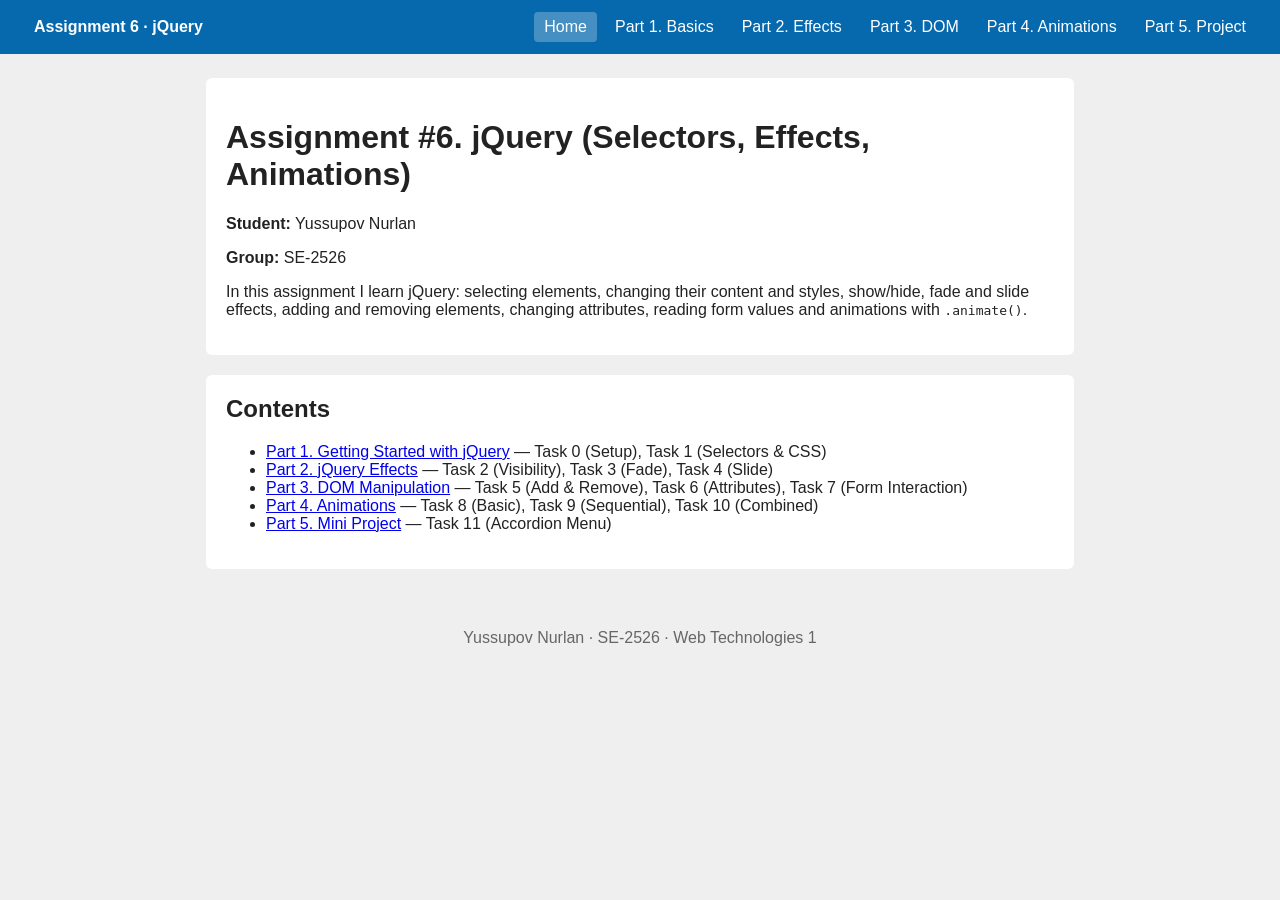
<file: index.html>
<!DOCTYPE html>
<html lang="en">
<head>
  <meta charset="UTF-8">
  <meta name="viewport" content="width=device-width, initial-scale=1.0">
  <title>Assignment 6 · jQuery</title>
  <link rel="stylesheet" href="css/style.css">
</head>
<body>
  <nav class="navbar">
    <a class="brand" href="index.html">Assignment 6 · jQuery</a>
    <a href="index.html" class="active">Home</a>
    <a href="part1.html">Part 1. Basics</a>
    <a href="part2.html">Part 2. Effects</a>
    <a href="part3.html">Part 3. DOM</a>
    <a href="part4.html">Part 4. Animations</a>
    <a href="part5.html">Part 5. Project</a>
  </nav>

  <main>
    <div class="task">
      <h1>Assignment #6. jQuery (Selectors, Effects, Animations)</h1>
      <p><strong>Student:</strong> Yussupov Nurlan</p>
      <p><strong>Group:</strong> SE-2526</p>
      <p>
        In this assignment I learn jQuery: selecting elements, changing their
        content and styles, show/hide, fade and slide effects, adding and removing
        elements, changing attributes, reading form values and animations with
        <code>.animate()</code>.
      </p>
    </div>

    <div class="task">
      <h2>Contents</h2>
      <ul>
        <li><a href="part1.html">Part 1. Getting Started with jQuery</a> — Task 0 (Setup), Task 1 (Selectors &amp; CSS)</li>
        <li><a href="part2.html">Part 2. jQuery Effects</a> — Task 2 (Visibility), Task 3 (Fade), Task 4 (Slide)</li>
        <li><a href="part3.html">Part 3. DOM Manipulation</a> — Task 5 (Add &amp; Remove), Task 6 (Attributes), Task 7 (Form Interaction)</li>
        <li><a href="part4.html">Part 4. Animations</a> — Task 8 (Basic), Task 9 (Sequential), Task 10 (Combined)</li>
        <li><a href="part5.html">Part 5. Mini Project</a> — Task 11 (Accordion Menu)</li>
      </ul>
    </div>
  </main>

  <footer>Yussupov Nurlan · SE-2526 · Web Technologies 1</footer>
</body>
</html>
</file>
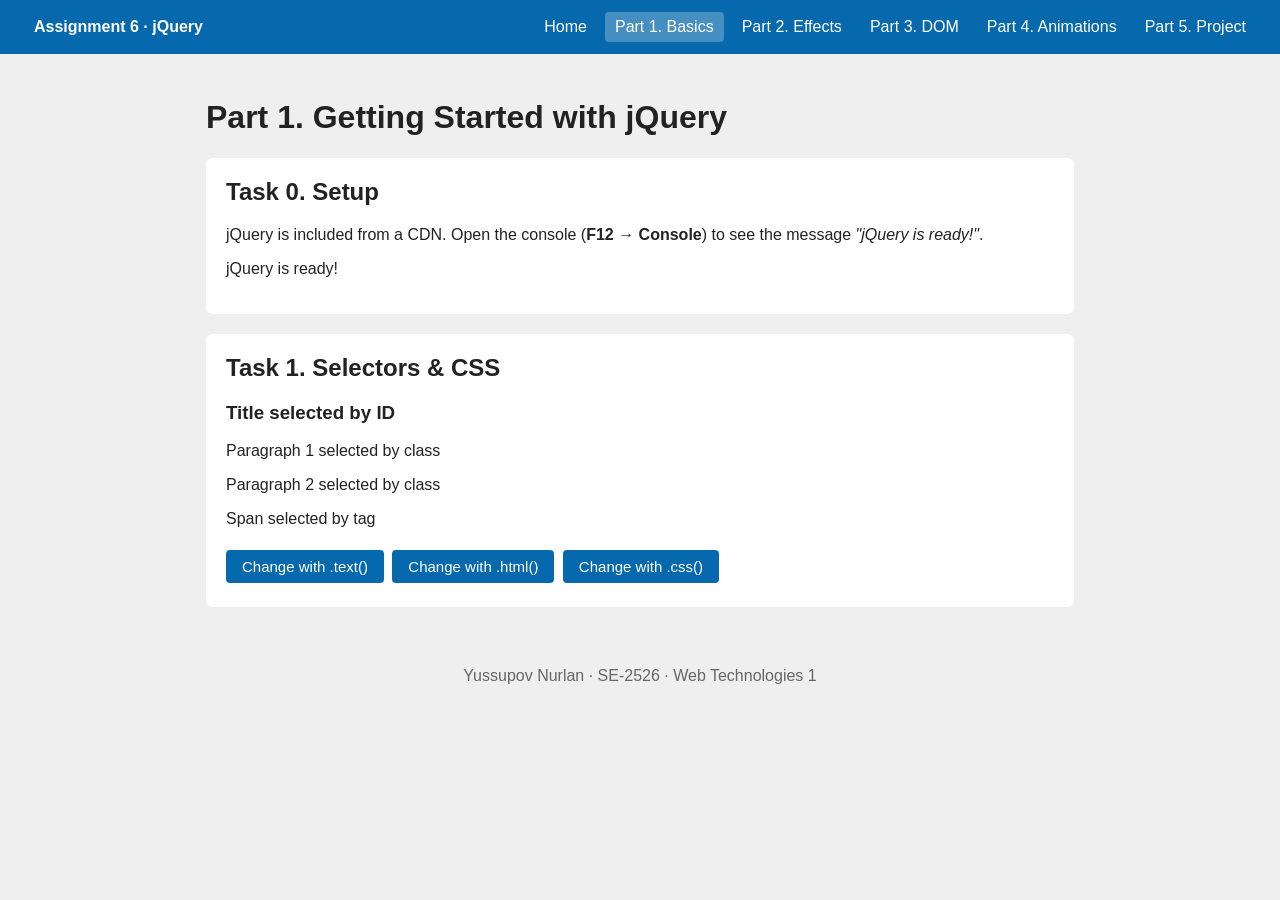
<file: part1.html>
<!DOCTYPE html>
<html lang="en">
<head>
  <meta charset="UTF-8">
  <meta name="viewport" content="width=device-width, initial-scale=1.0">
  <title>Part 1 · jQuery Basics</title>
  <link rel="stylesheet" href="css/style.css">
</head>
<body>
  <nav class="navbar">
    <a class="brand" href="index.html">Assignment 6 · jQuery</a>
    <a href="index.html">Home</a>
    <a href="part1.html" class="active">Part 1. Basics</a>
    <a href="part2.html">Part 2. Effects</a>
    <a href="part3.html">Part 3. DOM</a>
    <a href="part4.html">Part 4. Animations</a>
    <a href="part5.html">Part 5. Project</a>
  </nav>

  <main>
    <h1>Part 1. Getting Started with jQuery</h1>

    <div class="task">
      <h2>Task 0. Setup</h2>
      <p>jQuery is included from a CDN. Open the console (<strong>F12 → Console</strong>)
        to see the message <em>"jQuery is ready!"</em>.</p>
      <p id="status">Waiting for jQuery...</p>
    </div>

    <div class="task">
      <h2>Task 1. Selectors &amp; CSS</h2>
      <h3 id="title">Title selected by ID</h3>
      <p class="info">Paragraph 1 selected by class</p>
      <p class="info">Paragraph 2 selected by class</p>
      <span>Span selected by tag</span>
      <br><br>
      <button id="textBtn">Change with .text()</button>
      <button id="htmlBtn">Change with .html()</button>
      <button id="cssBtn">Change with .css()</button>
    </div>
  </main>

  <footer>Yussupov Nurlan · SE-2526 · Web Technologies 1</footer>

  <!-- jQuery from CDN -->
  <script src="https://code.jquery.com/jquery-3.7.1.min.js"></script>
  <script src="js/part1.js"></script>
</body>
</html>
</file>
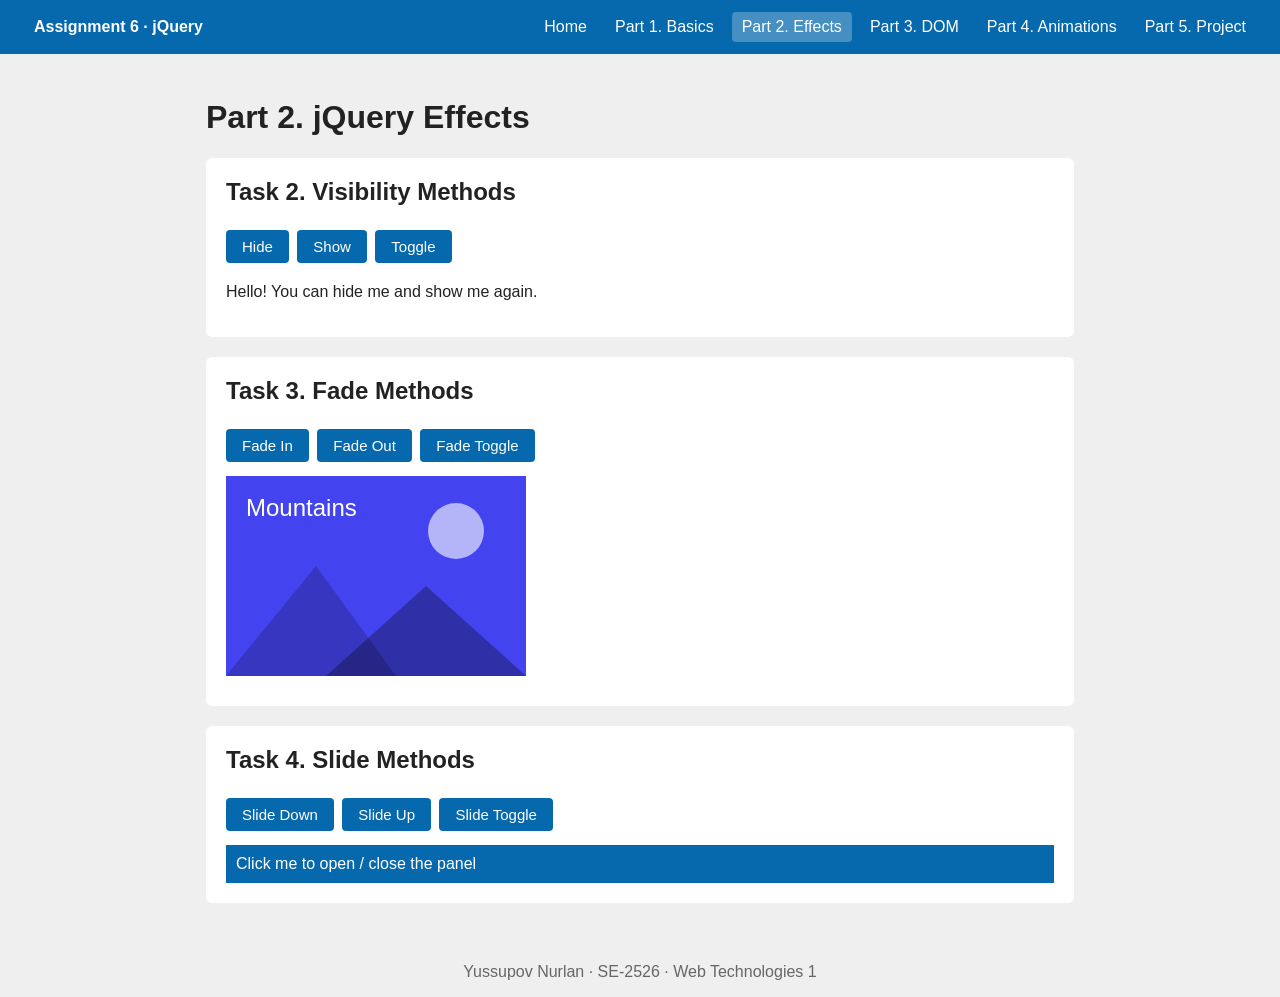
<file: part2.html>
<!DOCTYPE html>
<html lang="en">
<head>
  <meta charset="UTF-8">
  <meta name="viewport" content="width=device-width, initial-scale=1.0">
  <title>Part 2 · jQuery Effects</title>
  <link rel="stylesheet" href="css/style.css">
</head>
<body>
  <nav class="navbar">
    <a class="brand" href="index.html">Assignment 6 · jQuery</a>
    <a href="index.html">Home</a>
    <a href="part1.html">Part 1. Basics</a>
    <a href="part2.html" class="active">Part 2. Effects</a>
    <a href="part3.html">Part 3. DOM</a>
    <a href="part4.html">Part 4. Animations</a>
    <a href="part5.html">Part 5. Project</a>
  </nav>

  <main>
    <h1>Part 2. jQuery Effects</h1>

    <div class="task">
      <h2>Task 2. Visibility Methods</h2>
      <button id="hideBtn">Hide</button>
      <button id="showBtn">Show</button>
      <button id="toggleBtn">Toggle</button>
      <p id="myText">Hello! You can hide me and show me again.</p>
    </div>

    <div class="task">
      <h2>Task 3. Fade Methods</h2>
      <button id="fadeInBtn">Fade In</button>
      <button id="fadeOutBtn">Fade Out</button>
      <button id="fadeToggleBtn">Fade Toggle</button>
      <div class="img-box">
        <img id="photo" src="images/mountains.svg" alt="Mountains">
      </div>
    </div>

    <div class="task">
      <h2>Task 4. Slide Methods</h2>
      <button id="slideDownBtn">Slide Down</button>
      <button id="slideUpBtn">Slide Up</button>
      <button id="slideToggleBtn">Slide Toggle</button>
      <div id="panelTitle">Click me to open / close the panel</div>
      <div id="panel">
        This is a collapsible panel. It opens with <code>.slideDown()</code>,
        closes with <code>.slideUp()</code> and switches with <code>.slideToggle()</code>.
      </div>
    </div>
  </main>

  <footer>Yussupov Nurlan · SE-2526 · Web Technologies 1</footer>

  <script src="https://code.jquery.com/jquery-3.7.1.min.js"></script>
  <script src="js/part2.js"></script>
</body>
</html>
</file>
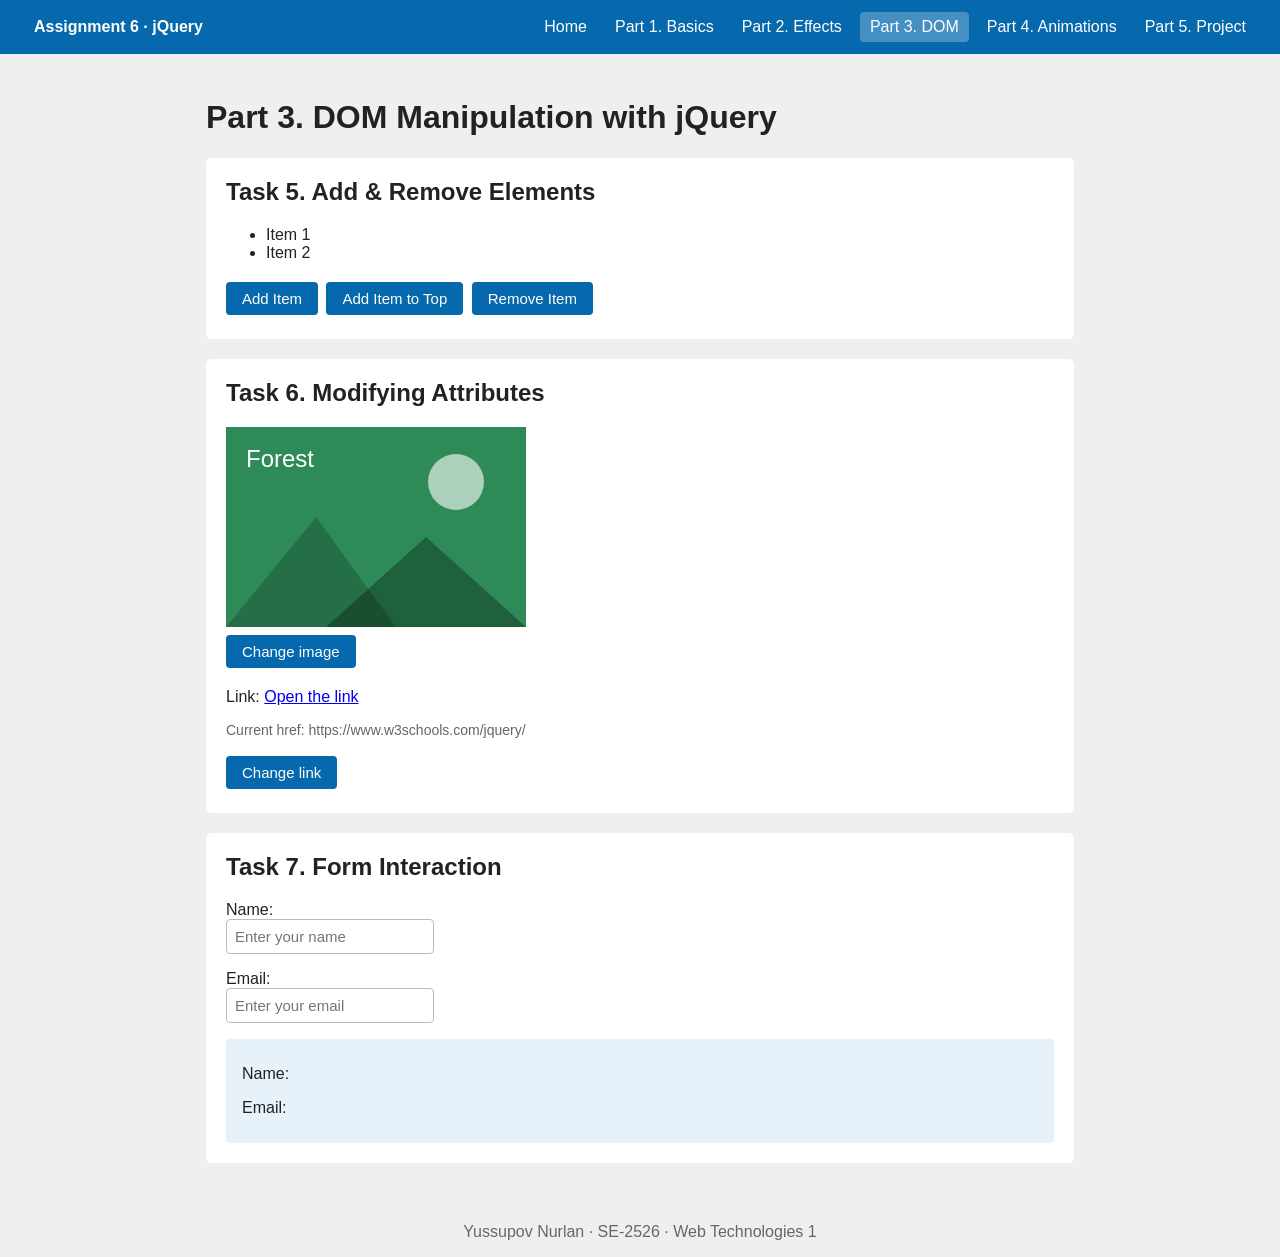
<file: part3.html>
<!DOCTYPE html>
<html lang="en">
<head>
  <meta charset="UTF-8">
  <meta name="viewport" content="width=device-width, initial-scale=1.0">
  <title>Part 3 · DOM Manipulation</title>
  <link rel="stylesheet" href="css/style.css">
</head>
<body>
  <nav class="navbar">
    <a class="brand" href="index.html">Assignment 6 · jQuery</a>
    <a href="index.html">Home</a>
    <a href="part1.html">Part 1. Basics</a>
    <a href="part2.html">Part 2. Effects</a>
    <a href="part3.html" class="active">Part 3. DOM</a>
    <a href="part4.html">Part 4. Animations</a>
    <a href="part5.html">Part 5. Project</a>
  </nav>

  <main>
    <h1>Part 3. DOM Manipulation with jQuery</h1>

    <div class="task">
      <h2>Task 5. Add &amp; Remove Elements</h2>
      <ul id="myList">
        <li>Item 1</li>
        <li>Item 2</li>
      </ul>
      <button id="addBtn">Add Item</button>
      <button id="addTopBtn">Add Item to Top</button>
      <button id="removeBtn">Remove Item</button>
    </div>

    <div class="task">
      <h2>Task 6. Modifying Attributes</h2>
      <img id="changeImg" src="images/forest.svg" alt="Forest">
      <br>
      <button id="imgBtn">Change image</button>
      <p>Link: <a id="myLink" href="https://www.w3schools.com/jquery/" target="_blank">Open the link</a></p>
      <p class="hint">Current href: <span id="hrefText">https://www.w3schools.com/jquery/</span></p>
      <button id="linkBtn">Change link</button>
    </div>

    <div class="task">
      <h2>Task 7. Form Interaction</h2>
      <form id="myForm">
        <p>
          <label for="name">Name:</label><br>
          <input type="text" id="name" placeholder="Enter your name">
        </p>
        <p>
          <label for="email">Email:</label><br>
          <input type="email" id="email" placeholder="Enter your email">
        </p>
      </form>
      <div class="output">
        <p>Name: <span id="nameOut"></span></p>
        <p>Email: <span id="emailOut"></span></p>
      </div>
    </div>
  </main>

  <footer>Yussupov Nurlan · SE-2526 · Web Technologies 1</footer>

  <script src="https://code.jquery.com/jquery-3.7.1.min.js"></script>
  <script src="js/part3.js"></script>
</body>
</html>
</file>
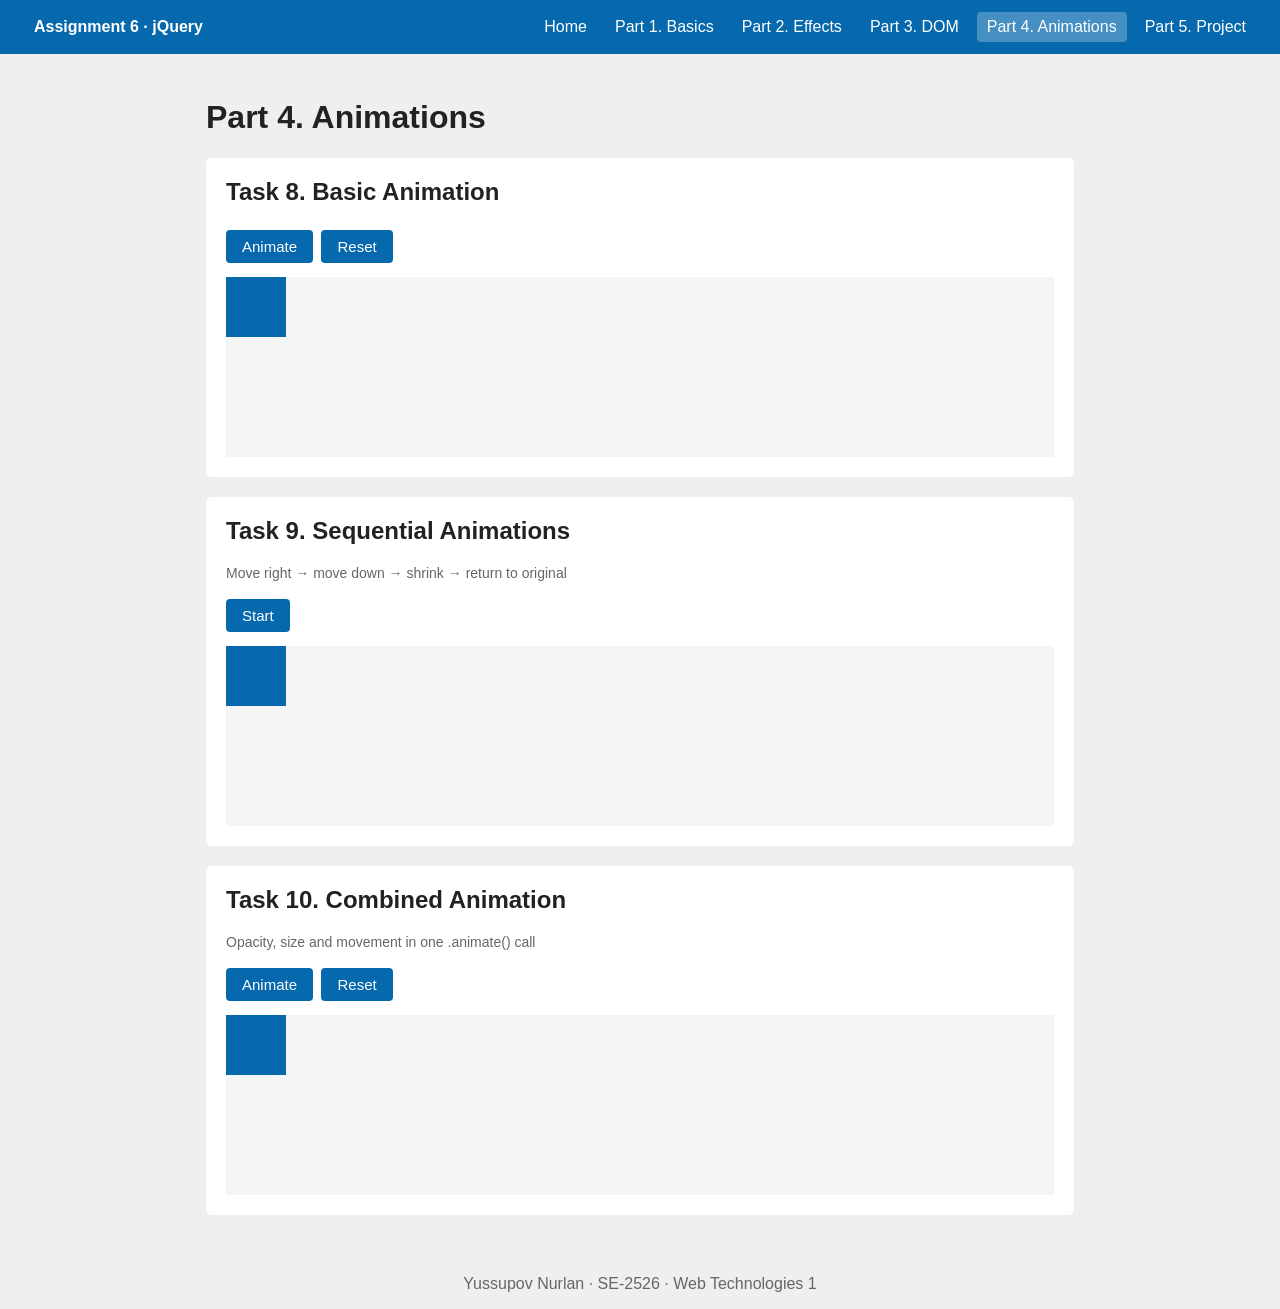
<file: part4.html>
<!DOCTYPE html>
<html lang="en">
<head>
  <meta charset="UTF-8">
  <meta name="viewport" content="width=device-width, initial-scale=1.0">
  <title>Part 4 · Animations</title>
  <link rel="stylesheet" href="css/style.css">
</head>
<body>
  <nav class="navbar">
    <a class="brand" href="index.html">Assignment 6 · jQuery</a>
    <a href="index.html">Home</a>
    <a href="part1.html">Part 1. Basics</a>
    <a href="part2.html">Part 2. Effects</a>
    <a href="part3.html">Part 3. DOM</a>
    <a href="part4.html" class="active">Part 4. Animations</a>
    <a href="part5.html">Part 5. Project</a>
  </nav>

  <main>
    <h1>Part 4. Animations</h1>

    <div class="task">
      <h2>Task 8. Basic Animation</h2>
      <button id="basicBtn">Animate</button>
      <button id="basicResetBtn">Reset</button>
      <div class="stage">
        <div class="box" id="box1"></div>
      </div>
    </div>

    <div class="task">
      <h2>Task 9. Sequential Animations</h2>
      <p class="hint">Move right → move down → shrink → return to original</p>
      <button id="seqBtn">Start</button>
      <div class="stage">
        <div class="box" id="box2"></div>
      </div>
    </div>

    <div class="task">
      <h2>Task 10. Combined Animation</h2>
      <p class="hint">Opacity, size and movement in one .animate() call</p>
      <button id="comboBtn">Animate</button>
      <button id="comboResetBtn">Reset</button>
      <div class="stage">
        <div class="box" id="box3"></div>
      </div>
    </div>
  </main>

  <footer>Yussupov Nurlan · SE-2526 · Web Technologies 1</footer>

  <script src="https://code.jquery.com/jquery-3.7.1.min.js"></script>
  <script src="js/part4.js"></script>
</body>
</html>
</file>
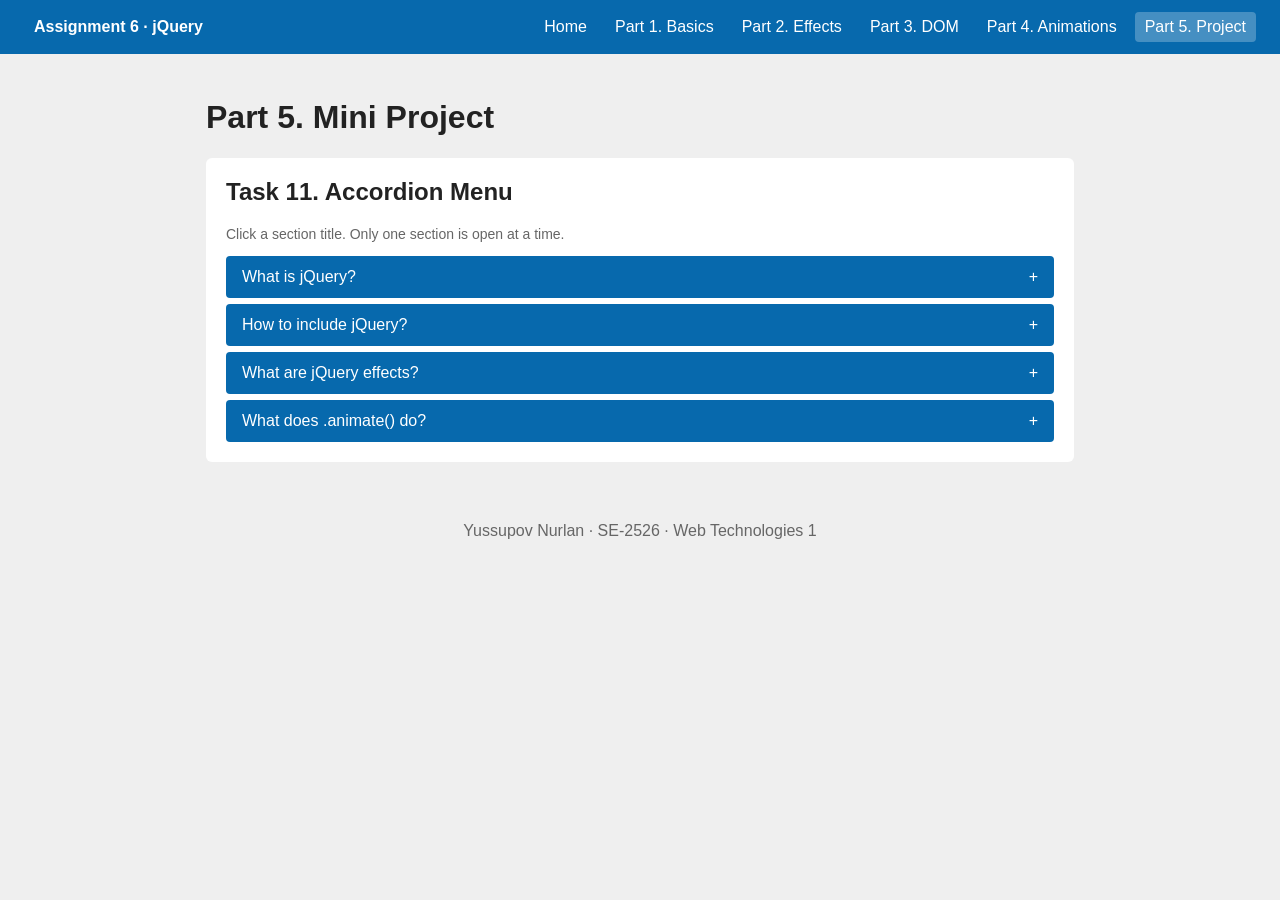
<file: part5.html>
<!DOCTYPE html>
<html lang="en">
<head>
  <meta charset="UTF-8">
  <meta name="viewport" content="width=device-width, initial-scale=1.0">
  <title>Part 5 · Accordion Menu</title>
  <link rel="stylesheet" href="css/style.css">
</head>
<body>
  <nav class="navbar">
    <a class="brand" href="index.html">Assignment 6 · jQuery</a>
    <a href="index.html">Home</a>
    <a href="part1.html">Part 1. Basics</a>
    <a href="part2.html">Part 2. Effects</a>
    <a href="part3.html">Part 3. DOM</a>
    <a href="part4.html">Part 4. Animations</a>
    <a href="part5.html" class="active">Part 5. Project</a>
  </nav>

  <main>
    <h1>Part 5. Mini Project</h1>

    <div class="task">
      <h2>Task 11. Accordion Menu</h2>
      <p class="hint">Click a section title. Only one section is open at a time.</p>

      <div class="accordion">
        <div class="acc-title">What is jQuery? <span class="sign">+</span></div>
        <div class="acc-content">
          jQuery is a small JavaScript library. It makes it easy to select elements,
          handle events and create effects and animations.
        </div>

        <div class="acc-title">How to include jQuery? <span class="sign">+</span></div>
        <div class="acc-content">
          Add a &lt;script&gt; tag with a link to the jQuery file from a CDN, for example
          <code>https://code.jquery.com/jquery-3.7.1.min.js</code>.
        </div>

        <div class="acc-title">What are jQuery effects? <span class="sign">+</span></div>
        <div class="acc-content">
          Effects are ready methods like <code>.hide()</code>, <code>.fadeIn()</code>
          and <code>.slideToggle()</code>.
        </div>

        <div class="acc-title">What does .animate() do? <span class="sign">+</span></div>
        <div class="acc-content">
          <code>.animate()</code> changes CSS properties with numbers (width, left,
          opacity...) smoothly over time.
        </div>
      </div>
    </div>
  </main>

  <footer>Yussupov Nurlan · SE-2526 · Web Technologies 1</footer>

  <script src="https://code.jquery.com/jquery-3.7.1.min.js"></script>
  <script src="js/part5.js"></script>
</body>
</html>
</file>
<file: css/style.css>
/* ===== Shared styles for all pages ===== */
* {
  box-sizing: border-box;
}

body {
  margin: 0;
  font-family: Arial, Helvetica, sans-serif;
  background-color: #efefef;
  color: #222;
}

/* ===== Navbar ===== */
.navbar {
  display: flex;
  flex-wrap: wrap;
  align-items: center;
  gap: 8px;
  padding: 12px 24px;
  background-color: #0769ad;
}

.navbar .brand {
  margin-right: auto;
  color: #fff;
  font-weight: bold;
  text-decoration: none;
}

.navbar a {
  color: #fff;
  text-decoration: none;
  padding: 6px 10px;
  border-radius: 4px;
}

.navbar a:hover,
.navbar a.active {
  background-color: rgba(255, 255, 255, 0.25);
}

/* ===== Page layout ===== */
main {
  max-width: 900px;
  margin: 0 auto;
  padding: 24px 16px;
}

.task {
  background-color: #fff;
  padding: 20px;
  margin-bottom: 20px;
  border-radius: 6px;
}

.task h2 {
  margin-top: 0;
}

.hint {
  color: #666;
  font-size: 14px;
}

button {
  padding: 8px 16px;
  margin: 4px 4px 4px 0;
  border: none;
  border-radius: 4px;
  background-color: #0769ad;
  color: #fff;
  font-size: 15px;
  cursor: pointer;
}

button:hover {
  background-color: #05507f;
}

input {
  padding: 8px;
  border: 1px solid #bbb;
  border-radius: 4px;
  font-size: 15px;
}

img {
  max-width: 100%;
}

footer {
  text-align: center;
  color: #666;
  padding: 16px;
}

/* ===== Part 2. Effects ===== */
.img-box {
  height: 210px;
  margin-top: 10px;
}

#panelTitle {
  margin-top: 10px;
  padding: 10px;
  background-color: #0769ad;
  color: #fff;
  cursor: pointer;
}

#panel {
  display: none; /* the panel is closed at the start */
  padding: 20px;
  background-color: #e6f1fa;
}

/* ===== Part 3. DOM Manipulation ===== */
#changeImg {
  width: 300px;
}

.output {
  padding: 10px 16px;
  background-color: #e6f1fa;
  border-radius: 4px;
}

/* ===== Part 4. Animations ===== */
.stage {
  position: relative; /* boxes move inside this area */
  height: 180px;
  margin-top: 10px;
  background-color: #f5f5f5;
  overflow: hidden;
}

.box {
  position: absolute; /* needed for left / top animation */
  left: 0;
  top: 0;
  width: 60px;
  height: 60px;
  background-color: #0769ad;
}

/* ===== Part 5. Accordion Menu ===== */
.acc-title {
  display: flex;
  justify-content: space-between;
  padding: 12px 16px;
  margin-top: 6px;
  background-color: #0769ad;
  color: #fff;
  cursor: pointer;
  border-radius: 4px;
}

.acc-title.open {
  background-color: #05507f;
}

.acc-content {
  display: none; /* all sections are closed at the start */
  padding: 14px 16px;
  background-color: #e6f1fa;
}
</file>
